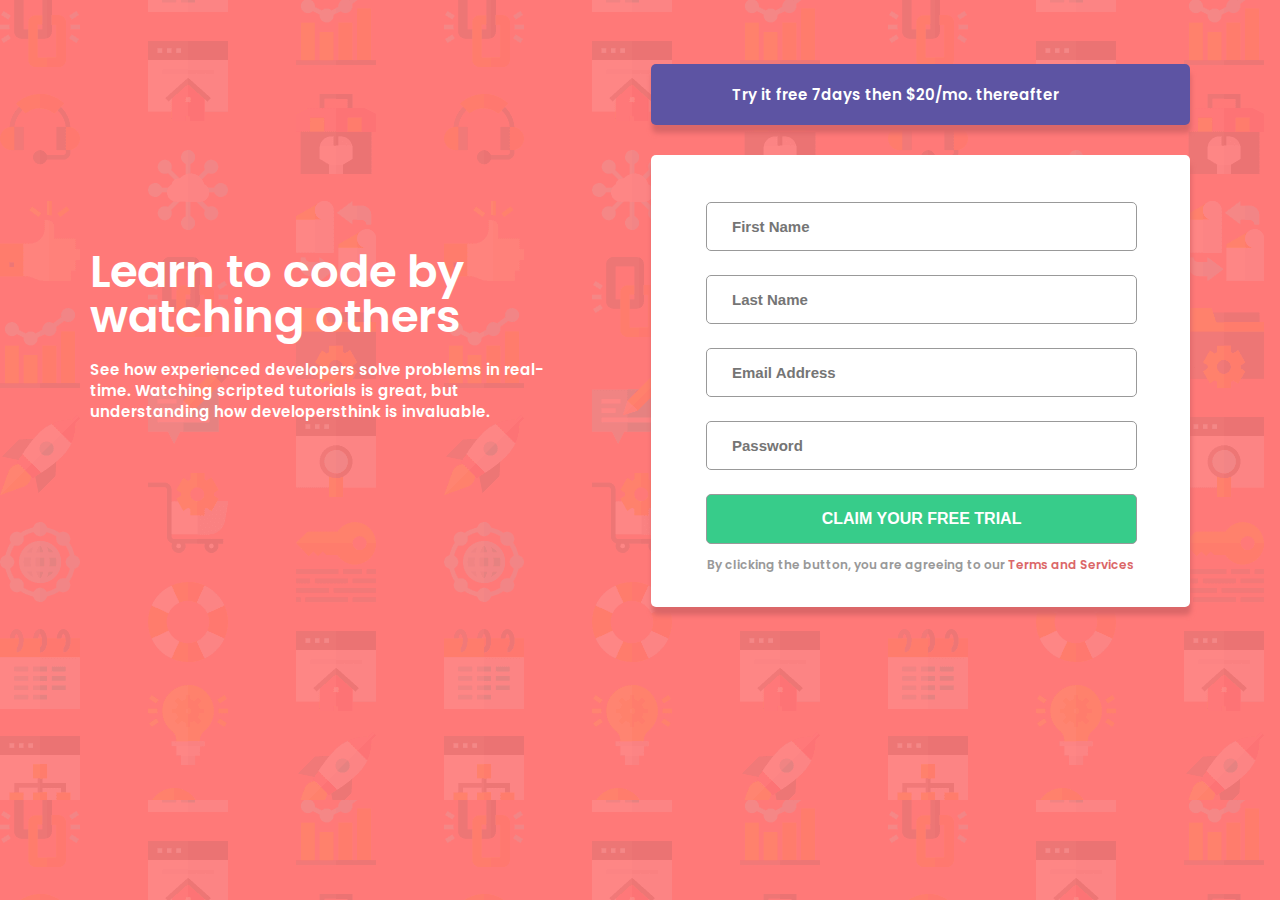
<file: Ex2-assignment-level-1/index.html>
<!DOCTYPE html>
<html lang="en">
<head>
    <meta charset="UTF-8">
    <meta name="viewport" content="width=device-width, initial-scale=1.0">
    <link rel="stylesheet" href="assets/stylesheet/main.css">
    <link href="https://fonts.googleapis.com/css2?family=Poppins:wght@400;500;600&display=swap" rel="stylesheet">
    <title>Assignment-level-1</title>
</head>
<body>
    <div class="container flex">
        <div class="col-1-2">
            <h1>Learn to code by <br> watching others</h1>
            <p>See how experienced developers solve problems in real-time. Watching scripted tutorials is great, but understanding how developersthink is invaluable.</p>
        </div>

        <div class="col-1-2">
            <div class="top-text">
                <p><strong>Try it free 7days</strong> then $20/mo. thereafter</p>
            </div>

            <form action="/login" method="POST">
                <input class="form-input" type="text" name="firstname" placeholder="First Name">
                <input class="form-input" type="text" name="lastname" placeholder="Last Name">
                <input type="email" class="form-input" name="mail" placeholder="Email Address">
                <input type="password" class="form-input" name="password" placeholder="Password">
                <input type="submit" class="form-input btn" name="submit" value="Claim your free trial">
                <label>By clicking the button, you are agreeing to our <a href="#">Terms and Services</a>
                </label>
            </form>
        </div>
    </div>
</body>
</html>
</file>
<file: Ex2-assignment-level-1/assets/stylesheet/main.css>
/* http://meyerweb.com/eric/tools/css/reset/ 2. v2.0 | 20110126
  License: none (public domain)
*/

html, body, div, span, applet, object, iframe,
h1, h2, h3, h4, h5, h6, p, blockquote, pre,
a, abbr, acronym, address, big, cite, code,
del, dfn, em, img, ins, kbd, q, s, samp,
small, strike, strong, sub, sup, tt, var,
b, u, i, center,
dl, dt, dd, ol, ul, li,
fieldset, form, label, legend,
table, caption, tbody, tfoot, thead, tr, th, td,
article, aside, canvas, details, embed,
figure, figcaption, footer, header, hgroup,
menu, nav, output, ruby, section, summary,
time, mark, audio, video {
  margin: 0;
  padding: 0;
  border: 0;
  font-size: 100%;
  font: inherit;
  vertical-align: baseline;
}
/* HTML5 display-role reset for older browsers */
article, aside, details, figcaption, figure,
footer, header, hgroup, menu, nav, section {
  display: block;
}
body {
  line-height: 1;
}
ol, ul {
  list-style: none;
}
blockquote, q {
  quotes: none;
}
blockquote:before, blockquote:after,
q:before, q:after {
  content: '';
  content: none;
}
table {
  border-collapse: collapse;
  border-spacing: 0;
}


/*
=============================================================
Grid
=============================================================
*/

*,
*::before,
*::after {
  box-sizing: border-box;
}

/*
=============================================================
Custom Styles
=============================================================
*/
body {
    color: #fff;
    font-family: 'Poppins', sans-serif;
    background-color: #FF7978;
    background-image: url(../images/bg-intro-desktop.png);
}

.container {
    max-width: 1100px;
    margin: 0 auto;
    display: flex;
    align-items: center;
    margin-top: 5%;
    margin-bottom: 5%;
    font-weight: 600;
}
.flex {
    display: flex;
    justify-content: space-between;
    flex-flow: row wrap;
}

.col-1-2 {
    flex: 0 1 49%;
}

h1 {
    font-size: 45px;
    margin-bottom: 20px;
}

p {
    font-size: 15px;
    line-height: 1.4;
    padding-right: 50px;
}

.top-text,
form,
.form-input {
    border-radius: 5px;
} 

.top-text,
form {
    text-align: center;
    box-shadow: 1px 8px 5px #DB6768;
}

.top-text {
    background-color: #5D54A3;   
    padding: 20px;
    width: 100%;
    margin-bottom: 30px;
}

form {
    background-color: #fff;
    padding: 35px 0;
}

.form-input {
    font-size: 15px;
    font-weight: 600;
    padding: 15px 25px;
    margin: 12px 55px;
    border: 1px solid #999;
    width: 80%;
}

.btn {
    background-color: #37CC8A;
    text-transform: uppercase;
    color: #fff;
    font-size: 16px;
}

label {
    color: #999;
    text-align: center;
}

label,
label a {
    font-size: 12px;
}

label a {
    color: #DB6768;
    text-decoration: none;
}
</file>
